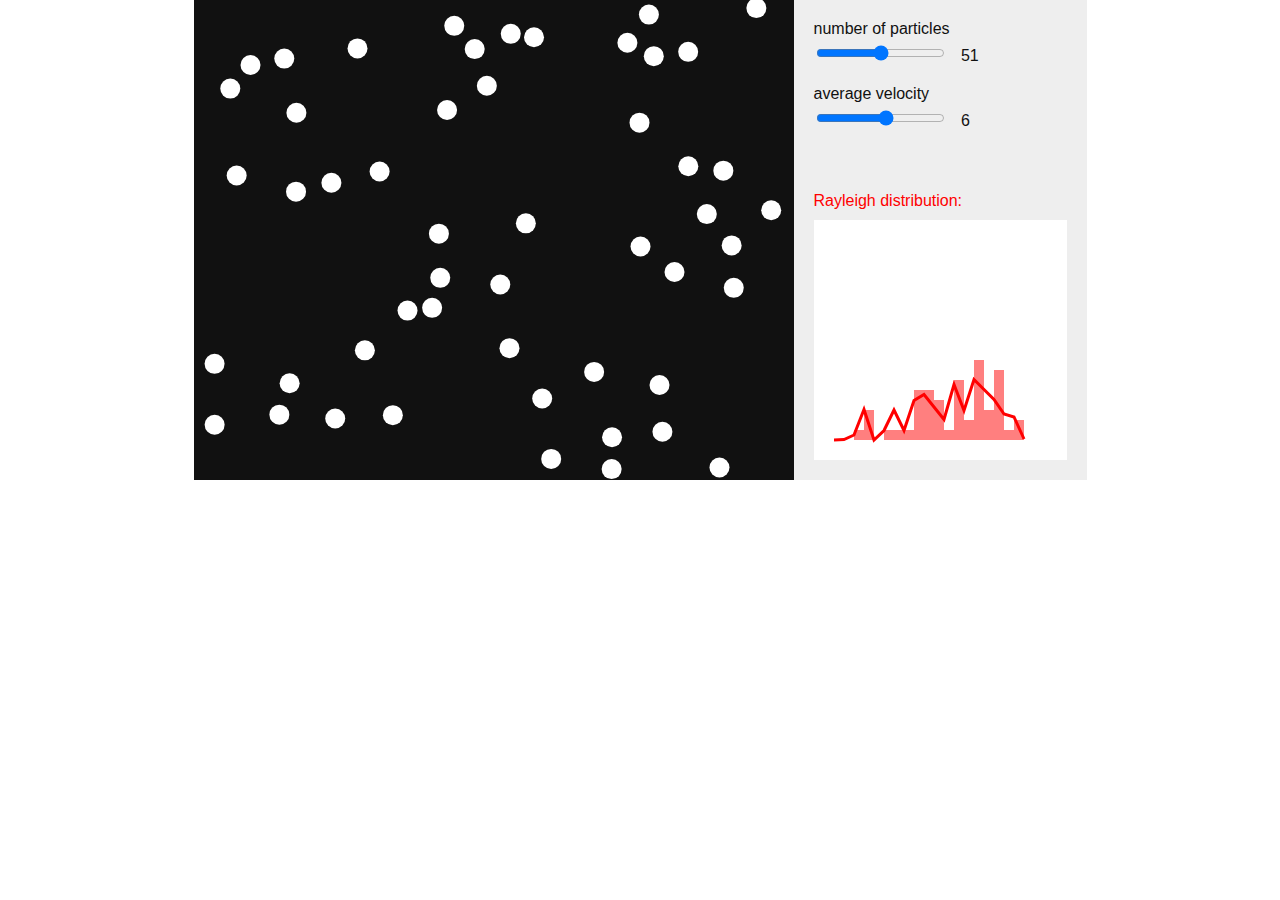
<file: index.html>
<!DOCTYPE html>
<html>
  <head>
    <title>ideal gas</title>
    <script src="script.js" defer></script>
    <link rel="stylesheet" href="styles.css">
  </head>
  <body>
    <div class="content">
      <main>
        <canvas id="particleCanvas" width="600" height="480"></canvas>
      </main>
      <aside>
        <div>
          <div class="slider">
            <label for="numberSlider">number of particles</label>
            <div>
              <input type="range" id="numberSlider" min="1" max="100">
              <span id="number"></span>
            </div>
          </div>
          <div class="slider">
            <label for="energySlider">average velocity</label>
            <div>
              <input type="range" id="energySlider" min="1" max="10">
              <span id="energy"></span>
          </div>
          </div>
        </div>
        <div>
          <div>
            <a target="_blank" href="https://en.wikipedia.org/wiki/Rayleigh_distribution">Rayleigh distribution:</a>
          </div>
          <canvas id="histogram" width="253" height="240"></canvas>
        </div>
      </div>
    </div>
  </body>
</html>
</file>
<file: styles.css>
body {
  margin: 0px;
  padding: 0px;
  font-family: Arial;
  color: #111111;
  display: flex;
  justify-content: center;
}

canvas {
  display: block;
}

a {
  color: #FF0000;
  text-decoration: none;
}
a:hover {
  text-decoration: underline;
}

aside {
  padding: 20px;
  display: flex;
  flex-direction: column;
  justify-content: space-between;
}


#histogram {
  background-color: white;
  margin-top: 10px;
}


.content{
  display: flex;
  background-color: #EEEEEE;
}

.slider {
  display: flex;
  flex-direction: column;
  margin-bottom: 20px;
}
.slider label {
  margin-bottom: 5px;
}
.slider span {
  margin-left: 10px;
}
</file>
